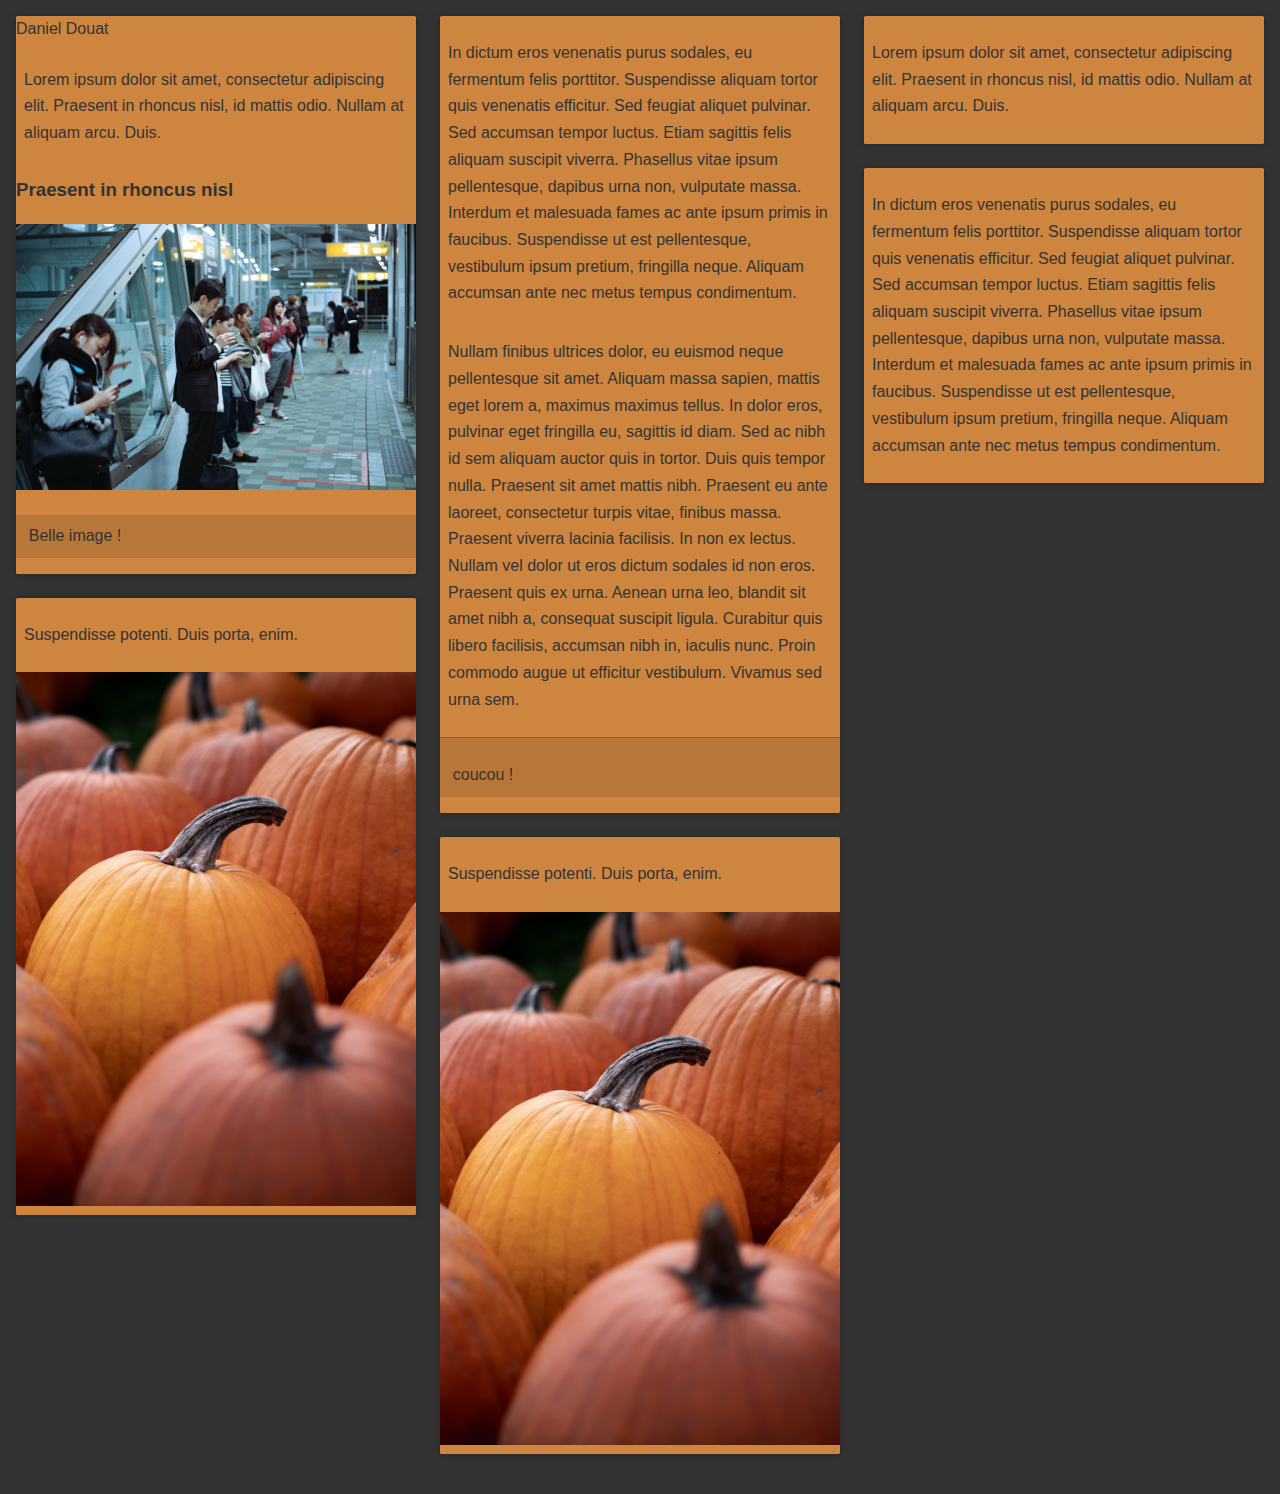
<file: templates/index.example.html>
<!DOCTYPE html>
<html>
<head>
    <meta charset="utf-8" />
    <title>Mhhhhhh Shaarwaall !!!</title>
    <meta name="viewport" content="width=device-width, initial-scale=1">
    <link rel="stylesheet" type="text/css" media="screen" href="css/main.css" />
</head>
<body>
    <!-- Masonry via https://codepen.io/olivier-c/pen/KNvVMq -->
    <div id="header"></div>
    <div id="nav"></div>
    <div id="flow">
        <div class="masonry">
            <div>
                <section class="author">
                    Daniel Douat
                </section>
                <section class="text">
                    <p>Lorem ipsum dolor sit amet, consectetur adipiscing elit. Praesent in rhoncus nisl, id mattis odio. Nullam at aliquam arcu. Duis.</p>
                </section>
                <section class="media img">
                    <h3>Praesent in rhoncus nisl</h3>
                    <img src="medias/example/jens-johnsson-685540-unsplash.jpg" alt="">
                </section>
                <section class="responses">
                    <p>Belle image !</p>
                </section>
            </div>
            <div>
                <p>Suspendisse potenti. Duis porta, enim.</p>
                <img src="medias/example/aaron-burden-1073971-unsplash.jpg" alt="">
            </div>
            <div>
                <p>In dictum eros venenatis purus sodales, eu fermentum felis porttitor. Suspendisse aliquam tortor quis venenatis efficitur. Sed feugiat aliquet pulvinar. Sed accumsan tempor luctus. Etiam sagittis felis aliquam suscipit viverra. Phasellus vitae ipsum pellentesque, dapibus urna non, vulputate massa. Interdum et malesuada fames ac ante ipsum primis in faucibus. Suspendisse ut est pellentesque, vestibulum ipsum pretium, fringilla neque. Aliquam accumsan ante nec metus tempus condimentum.
                <p>Nullam finibus ultrices dolor, eu euismod neque pellentesque sit amet. Aliquam massa sapien, mattis eget lorem a, maximus maximus tellus. In dolor eros, pulvinar eget fringilla eu, sagittis id diam. Sed ac nibh id sem aliquam auctor quis in tortor. Duis quis tempor nulla. Praesent sit amet mattis nibh. Praesent eu ante laoreet, consectetur turpis vitae, finibus massa. Praesent viverra lacinia facilisis. In non ex lectus. Nullam vel dolor ut eros dictum sodales id non eros. Praesent quis ex urna. Aenean urna leo, blandit sit amet nibh a, consequat suscipit ligula. Curabitur quis libero facilisis, accumsan nibh in, iaculis nunc. Proin commodo augue ut efficitur vestibulum. Vivamus sed urna sem.</p>
                <section class="responses">
                    <p>coucou !</p>
                </section>
            </div>
            <div>
                <p>Suspendisse potenti. Duis porta, enim.</p>
                <img src="medias/example/aaron-burden-1073971-unsplash.jpg" alt="">
            </div>
            <div>
                <p>Lorem ipsum dolor sit amet, consectetur adipiscing elit. Praesent in rhoncus nisl, id mattis odio. Nullam at aliquam arcu. Duis.</p>
            </div>
            <div>
                <p>In dictum eros venenatis purus sodales, eu fermentum felis porttitor. Suspendisse aliquam tortor quis venenatis efficitur. Sed feugiat aliquet pulvinar. Sed accumsan tempor luctus. Etiam sagittis felis aliquam suscipit viverra. Phasellus vitae ipsum pellentesque, dapibus urna non, vulputate massa. Interdum et malesuada fames ac ante ipsum primis in faucibus. Suspendisse ut est pellentesque, vestibulum ipsum pretium, fringilla neque. Aliquam accumsan ante nec metus tempus condimentum.
            </div>
        </div>
    </div>
</body>
</html>
</file>
<file: templates/css/main.css>
.masonry {
    -webkit-column-gap: 1.5rem;
            column-gap: 1.5rem;
  }
  @media (min-width: 36.01rem) {
    .masonry {
      -webkit-column-count: 2;
              column-count: 2;
    }
  }
  @media (min-width: 65.01rem) {
    .masonry {
      -webkit-column-count: 3;
              column-count: 3;
    }
  }
  @media (min-width: 90.01rem) {
    .masonry {
      -webkit-column-count: 4;
              column-count: 4;
    }
  }
  .masonry > * {
    display: inline-block;
    width: 100%;
    margin: 0 0 1.5rem;
    padding: 0 0;
    box-sizing: border-box;
    box-shadow: 0px 0px 7px 0px rgba(0, 0, 0, 0.3);
  }
  body {
    margin: 1em;
    line-height: 1.67;
    font-family: 'Open Sans', Arial, Sans-serif;
    color: Tan;
    background: #333;
  }
  #flow {
    max-width: 90rem;
    margin: 0 auto;
  }
  a {
    text-decoration: none;
    color: Peru;
  }
  a:focus,
  a:hover,
  a:active {
    text-decoration: underline;
  }
  .masonry > * {
    position: relative;
    color: #333;
    background-color: Peru;
    transition: background-color 0.3s ease-in-out;
    border-radius: 0.1rem;
  }
  .masonry > :hover {
    background-color: Tan;
  }
  /*.masonry > p {
    counter-reset: div;
  }
  .masonry > * {
    counter-increment: div;
  }
  .masonry > * p:first-child::before {
    display: inline;
    content: counter(div) '/ ';
  }*/
  .masonry p {
      padding: .5em;
  }
  .masonry img {
      width: 100%;
  }
  .media ~ .text {
    border-bottom: 1px solid  rgba(0, 0, 0, 0.4);
  }
  .responses {
    padding: 0 .3em;
    border-top: 1px solid  rgba(0, 0, 0, 0.2);
    background-color: rgba(0, 0, 0, 0.1);
  }
  .img ~ section, .img + section {
    border: 0 !important;
  }
  img {
      margin: 0 !important;
  }
  .firstSharer {
    color: rgba(0, 0, 0, 0.1) !important;
  }
</file>
